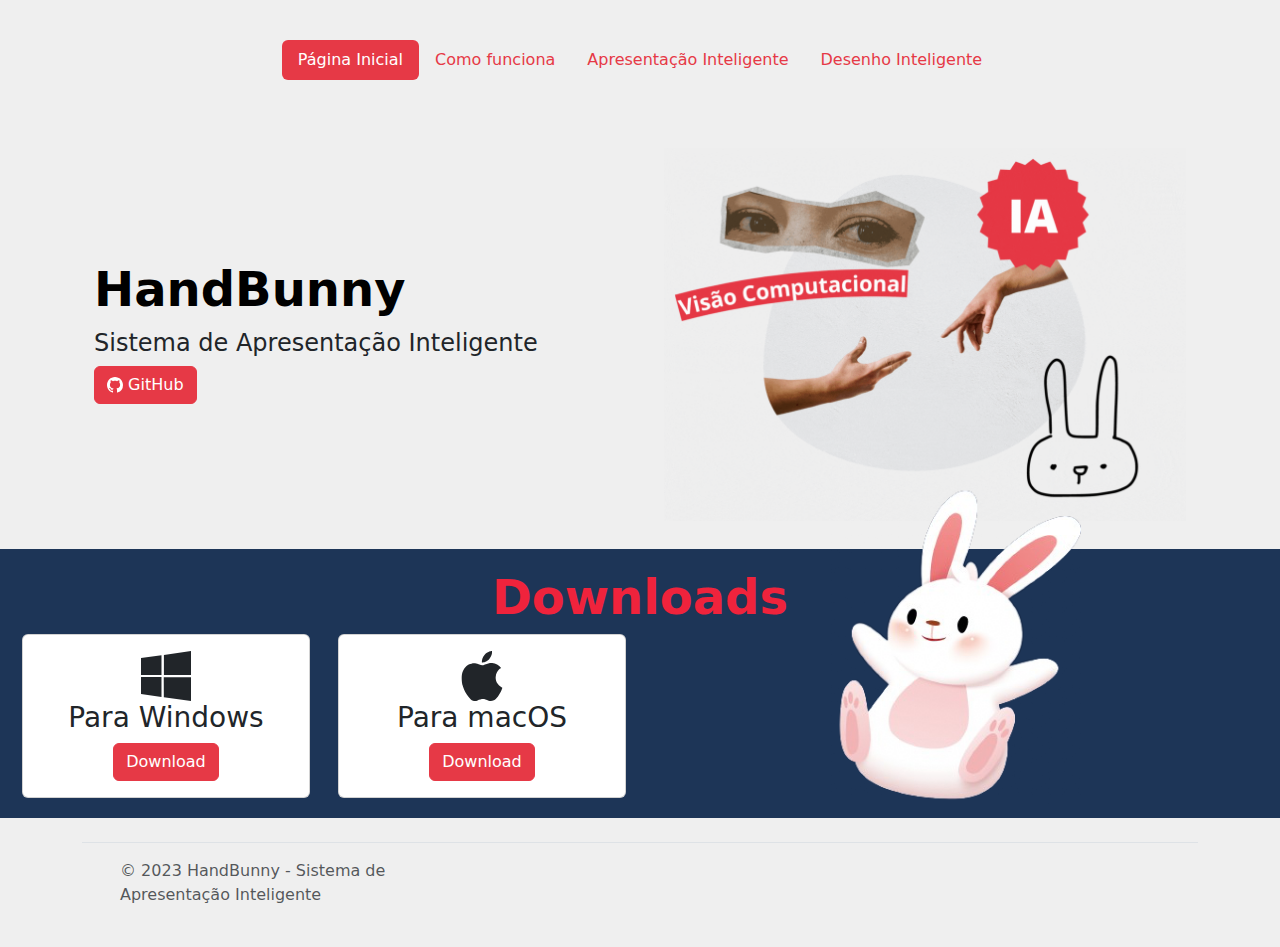
<file: index.html>
<!doctype html>
<html lang="en">
  <head>
    <link rel="icon" type="image/png" href="images/bunny.png" sizes="32x32">
    <meta charset="utf-8">
    <meta name="viewport" content="width=device-width, initial-scale=1">
    <title>Sistema HandBunny</title>
    <!-- CSS-->
    <link href="css/bootstrap.css" rel="stylesheet">
    <!-- Fim - CSS-->
  </head>
  <body style="background-color: #efefef;">
    <!--Menu-->
    <div class="container">
      <header class="d-flex justify-content-center py-3 my-4">
        <ul class="nav nav-pills">
            <li class="nav-item"><a href="index.html" class="nav-link active" aria-current="page">Página Inicial</a></li>

            <li class="nav-item"><a href="como_funciona.html" class="nav-link">Como funciona</a></li>

            <li class="nav-item"><a href="slide.html" class="nav-link">Apresentação Inteligente</a></li>
            <li class="nav-item"><a href="desenho.html" class="nav-link">Desenho Inteligente</a></li>
          </ul>
        </header>
    </div>
    <!-- Fim - Menu-->
    <div class="container col-xxl-8 px-4 py-1">
      <div class="row flex-lg-row-reverse align-items-center g-5 py-4">
        <div class="col-10 col-sm-8 col-lg-6">
          <img src="images/Thank.gif" class="d-block mx-lg-auto img-fluid" width="700" height="500" loading="lazy">
        </div>
        <div class="col-lg-6">
          <h1 class="display-5 fw-bold  text-body-emphasis lh-1 mb-3">HandBunny</h1>
          <h4>Sistema de Apresentação Inteligente</h4>
          <div class="d-grid gap-2 d-md-flex justify-content-md-start text-center">
            <a class="btn btn-primary" href="https://github.com/handbunny">
              <svg xmlns="http://www.w3.org/2000/svg" width="16" height="16" fill="currentColor" class="bi bi-github" viewBox="0 0 16 16">
                <path d="M8 0C3.58 0 0 3.58 0 8c0 3.54 2.29 6.53 5.47 7.59.4.07.55-.17.55-.38 0-.19-.01-.82-.01-1.49-2.01.37-2.53-.49-2.69-.94-.09-.23-.48-.94-.82-1.13-.28-.15-.68-.52-.01-.53.63-.01 1.08.58 1.23.82.72 1.21 1.87.87 2.33.66.07-.52.28-.87.51-1.07-1.78-.2-3.64-.89-3.64-3.95 0-.87.31-1.59.82-2.15-.08-.2-.36-1.02.08-2.12 0 0 .67-.21 2.2.82.64-.18 1.32-.27 2-.27.68 0 1.36.09 2 .27 1.53-1.04 2.2-.82 2.2-.82.44 1.1.16 1.92.08 2.12.51.56.82 1.27.82 2.15 0 3.07-1.87 3.75-3.65 3.95.29.25.54.73.54 1.48 0 1.07-.01 1.93-.01 2.2 0 .21.15.46.55.38A8.012 8.012 0 0 0 16 8c0-4.42-3.58-8-8-8z"/>
              </svg> GitHub
            </a>
          </div>
          
        </div>
      </div>
    </div>

    <div  style="background-color: #1D3557;width: 100vw;">
      <div class="row justify-content-center" style="padding: 20px;">
        <h1 class="display-5 fw-bold" style="text-align: center; color: #EF233C;">Downloads</h1>

        <div class="col-sm-3 text-center" >
          <div class="card" style="width: 18rem; margin:auto;">
            <div class="card-body">
              <svg xmlns="http://www.w3.org/2000/svg" width="50" height="50" fill="currentColor" class="bi bi-windows" viewBox="0 0 16 16">
                <path d="M6.555 1.375 0 2.237v5.45h6.555V1.375zM0 13.795l6.555.933V8.313H0v5.482zm7.278-5.4.026 6.378L16 16V8.395H7.278zM16 0 7.33 1.244v6.414H16V0z"/>
              </svg>
              <h3 class="card-title">
                Para Windows
              </h3>
              <a href="#" class="btn btn-primary">Download</a>
            </div>
          </div>
        </div>

        <div class="col-sm-3 text-center">
          <div class="card " style="width: 18rem;margin:auto;">
            <div class="card-body">
              <svg xmlns="http://www.w3.org/2000/svg" width="50" height="50" fill="currentColor" class="bi bi-apple" viewBox="0 0 16 16">
                <path d="M11.182.008C11.148-.03 9.923.023 8.857 1.18c-1.066 1.156-.902 2.482-.878 2.516.024.034 1.52.087 2.475-1.258.955-1.345.762-2.391.728-2.43Zm3.314 11.733c-.048-.096-2.325-1.234-2.113-3.422.212-2.189 1.675-2.789 1.698-2.854.023-.065-.597-.79-1.254-1.157a3.692 3.692 0 0 0-1.563-.434c-.108-.003-.483-.095-1.254.116-.508.139-1.653.589-1.968.607-.316.018-1.256-.522-2.267-.665-.647-.125-1.333.131-1.824.328-.49.196-1.422.754-2.074 2.237-.652 1.482-.311 3.83-.067 4.56.244.729.625 1.924 1.273 2.796.576.984 1.34 1.667 1.659 1.899.319.232 1.219.386 1.843.067.502-.308 1.408-.485 1.766-.472.357.013 1.061.154 1.782.539.571.197 1.111.115 1.652-.105.541-.221 1.324-1.059 2.238-2.758.347-.79.505-1.217.473-1.282Z"/>
              </svg>
              <h3 class="card-title">
                Para macOS
              </h3>
              <a href="#" class="btn btn-primary">Download</a>
            </div>
          </div>
        </div>

        <div class="col-sm-6 text-center">
          <div class="image-container" style="height: 300px; margin-top: -150px;">
            <img src="images/bunny.png" class="d-block mx-lg-auto img-fluid" width="250" height="500" loading="lazy">
          </div>
        </div>
        


      </div>
    </div>

    <div class="container">
      <footer class="d-flex flex-wrap justify-content-between align-items-center py-3 my-4 border-top">
        <div class="col-md-4 d-flex align-items-center">
          <a href="/" class="mb-3 me-2 mb-md-0 text-body-secondary text-decoration-none lh-1">
            <svg class="bi" width="30" height="24"><use xlink:href="#bootstrap"></use></svg>
          </a>
          <span class="mb-3 mb-md-0 text-body-secondary">© 2023 HandBunny - Sistema de Apresentação Inteligente </span>
        </div>

      </footer>
    </div>
    <!-- Javascript-->
    <script src="js/bootstrap/bootstrap.min.js" integrity="sha384-3oE51fG8R+q4yjzUHnlgUvVxZxUPnCJA7l2mCWNIpG9mGCD8wGNIcPD7TxaGv6f1" crossorigin="anonymous"></script>
    
    <!-- Fim - Javascript-->

    </body>
</html>
</file>
